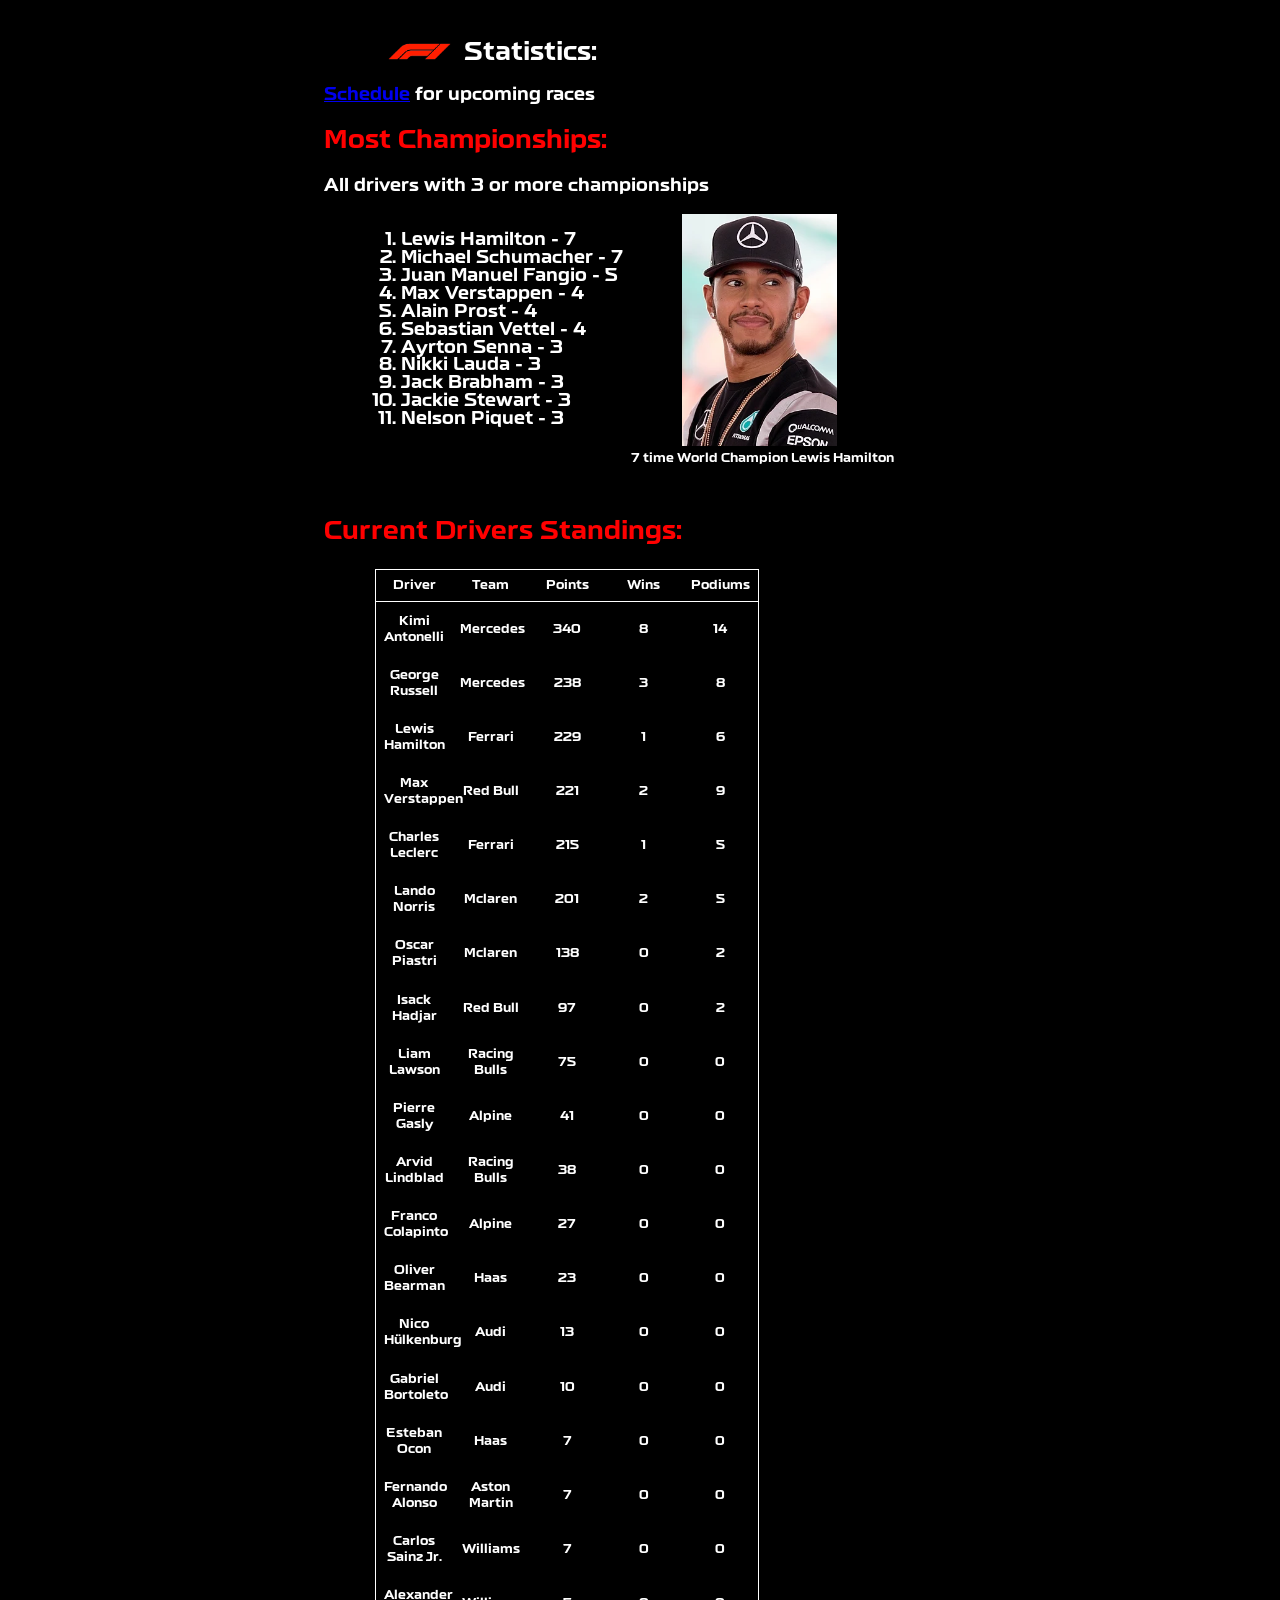
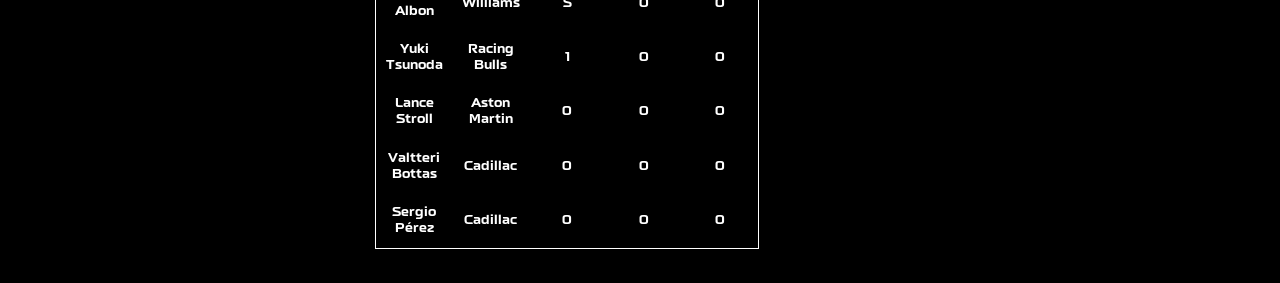
<file: index.html>
<!DOCTYPE html>
<html lang="en-us">
  <head>
    <link rel="stylesheet" type="text/css" href="main-page.css">
    <meta charset="utf-8">
    <meta name="viewport" content="width=device-width, initial-scale=1.0">
    <title>Formula 1 Statistics</title>
  </head>
  <body style="background-color: black">
    <div class="center" class="container-fluid">
      <img class ="logoimg"
      width=10%
      height=auto
      src="Images/f1.png"
      alt="F1"/>
      <h1>Statistics:</h1>

      <p><a href="https://www.formula1.com/en/racing/2026">Schedule</a> for upcoming races</p>

      <h2>Most Championships:</h2>

      <p>All drivers with 3 or more championships</p>

      <ol>
        <li>Lewis Hamilton - 7</li>
        <li>Michael Schumacher - 7</li>
        <li>Juan Manuel Fangio - 5</li>
        <li>Max Verstappen - 4</li>
        <li>Alain Prost - 4</li>
        <li>Sebastian Vettel - 4</li>
        <li>Ayrton Senna - 3</li>
        <li>Nikki Lauda - 3</li>
        <li>Jack Brabham - 3</li>
        <li>Jackie Stewart - 3</li>
        <li>Nelson Piquet - 3</li>
      </ol>

      <figure>
        <img width=28%
        length=auto  
        src="Images/hamilton.png"
        alt="Lewis Hamilton"/>
        <figcaption>7 time World Champion Lewis Hamilton</figcaption>
      </figure>
      

      <br>
      <h2>Current Drivers Standings:</h2>

      <table>
        <thead>
          <tr>
            <th scope="col">Driver</th>
            <th scope="col">Team</th>
            <th scope="col">Points</th>
            <th scope="col">Wins</th>
            <th scope="col">Podiums</th>
          </tr>
        </thead>
        <tbody>
          <tr>
            <th scope="row">Kimi Antonelli</th>
            <td>Mercedes</td>
            <td>340</td>
            <td>8</td>
            <td>14</td>
          </tr>
          <tr>
            <th scope="row">George Russell</th>
            <td>Mercedes</td>
            <td>238</td>
            <td>3</td>
            <td>8</td>
          </tr>
          <tr>
            <th scope="row">Lewis Hamilton</th>
            <td>Ferrari</td>
            <td>229</td>
            <td>1</td>
            <td>6</td>
          </tr>
          <tr>
            <th scope="row">Max Verstappen</th>
            <td>Red Bull</td>
            <td>221</td>
            <td>2</td>
            <td>9</td>
          </tr>
          <tr>
            <th scope="row">Charles Leclerc</th>
            <td>Ferrari</td>
            <td>215</td>
            <td>1</td>
            <td>5</td>
          </tr>
          <tr>
            <th scope="row">Lando Norris</th>
            <td>Mclaren</td>
            <td>201</td>
            <td>2</td>
            <td>5</td>
          </tr>
          <tr>
            <th scope="row">Oscar Piastri</th>
            <td>Mclaren</td>
            <td>138</td>
            <td>0</td>
            <td>2</td>
          </tr>
          <tr>
            <th scope="row">Isack Hadjar</th>
            <td>Red Bull</td>
            <td>97</td>
            <td>0</td>
            <td>2</td>
          </tr>
          <tr>
            <th scope="row">Liam Lawson</th>
            <td>Racing Bulls</td>
            <td>75</td>
            <td>0</td>
            <td>0</td>
          </tr>
          <tr>
            <th scope="row">Pierre Gasly</th>
            <td>Alpine</td>
            <td>41</td>
            <td>0</td>
            <td>0</td>
          </tr>
          <tr>
            <th scope="row">Arvid Lindblad</th>
            <td>Racing Bulls</td>
            <td>38</td>
            <td>0</td>
            <td>0</td>
          </tr>
          <tr>
            <th scope="row">Franco Colapinto</th>
            <td>Alpine</td>
            <td>27</td>
            <td>0</td>
            <td>0</td>
          </tr>
          <tr>
            <th scope="row">Oliver Bearman</th>
            <td>Haas</td>
            <td>23</td>
            <td>0</td>
            <td>0</td>
          </tr>
          <tr>
            <th scope="row">Nico Hülkenburg</th>
            <td>Audi</td>
            <td>13</td>
            <td>0</td>
            <td>0</td>
          </tr>
          <tr>
            <th scope="row">Gabriel Bortoleto</th>
            <td>Audi</td>
            <td>10</td>
            <td>0</td>
            <td>0</td>
          </tr>
          <tr>
            <th scope="row">Esteban Ocon</th>
            <td>Haas</td>
            <td>7</td>
            <td>0</td>
            <td>0</td>
          </tr>
          <tr>
            <th scope="row">Fernando Alonso</th>
            <td>Aston Martin</td>
            <td>7</td>
            <td>0</td>
            <td>0</td>
          </tr>
          <tr>
            <th scope="row">Carlos Sainz Jr.</th>
            <td>Williams</td>
            <td>7</td>
            <td>0</td>
            <td>0</td>
          </tr>
          <tr>
            <th scope="row">Alexander Albon</th>
            <td>Williams</td>
            <td>5</td>
            <td>0</td>
            <td>0</td>
          </tr>
          <tr>
            <th scope="row">Yuki Tsunoda</th>
            <td>Racing Bulls</td>
            <td>1</td>
            <td>0</td>
            <td>0</td>
          </tr>
          <tr>
            <th scope="row">Lance Stroll</th>
            <td>Aston Martin</td>
            <td>0</td>
            <td>0</td>
            <td>0</td>
          </tr>
          <tr>
            <th scope="row">Valtteri Bottas</th>
            <td>Cadillac</td>
            <td>0</td>
            <td>0</td>
            <td>0</td>
          </tr>
          <tr>
            <th scope="row">Sergio Pérez</th>
            <td>Cadillac</td>
            <td>0</td>
            <td>0</td>
            <td>0</td>
          </tr>
        </tbody>
      </table>
    </div>

  </body>
</html>
</file>
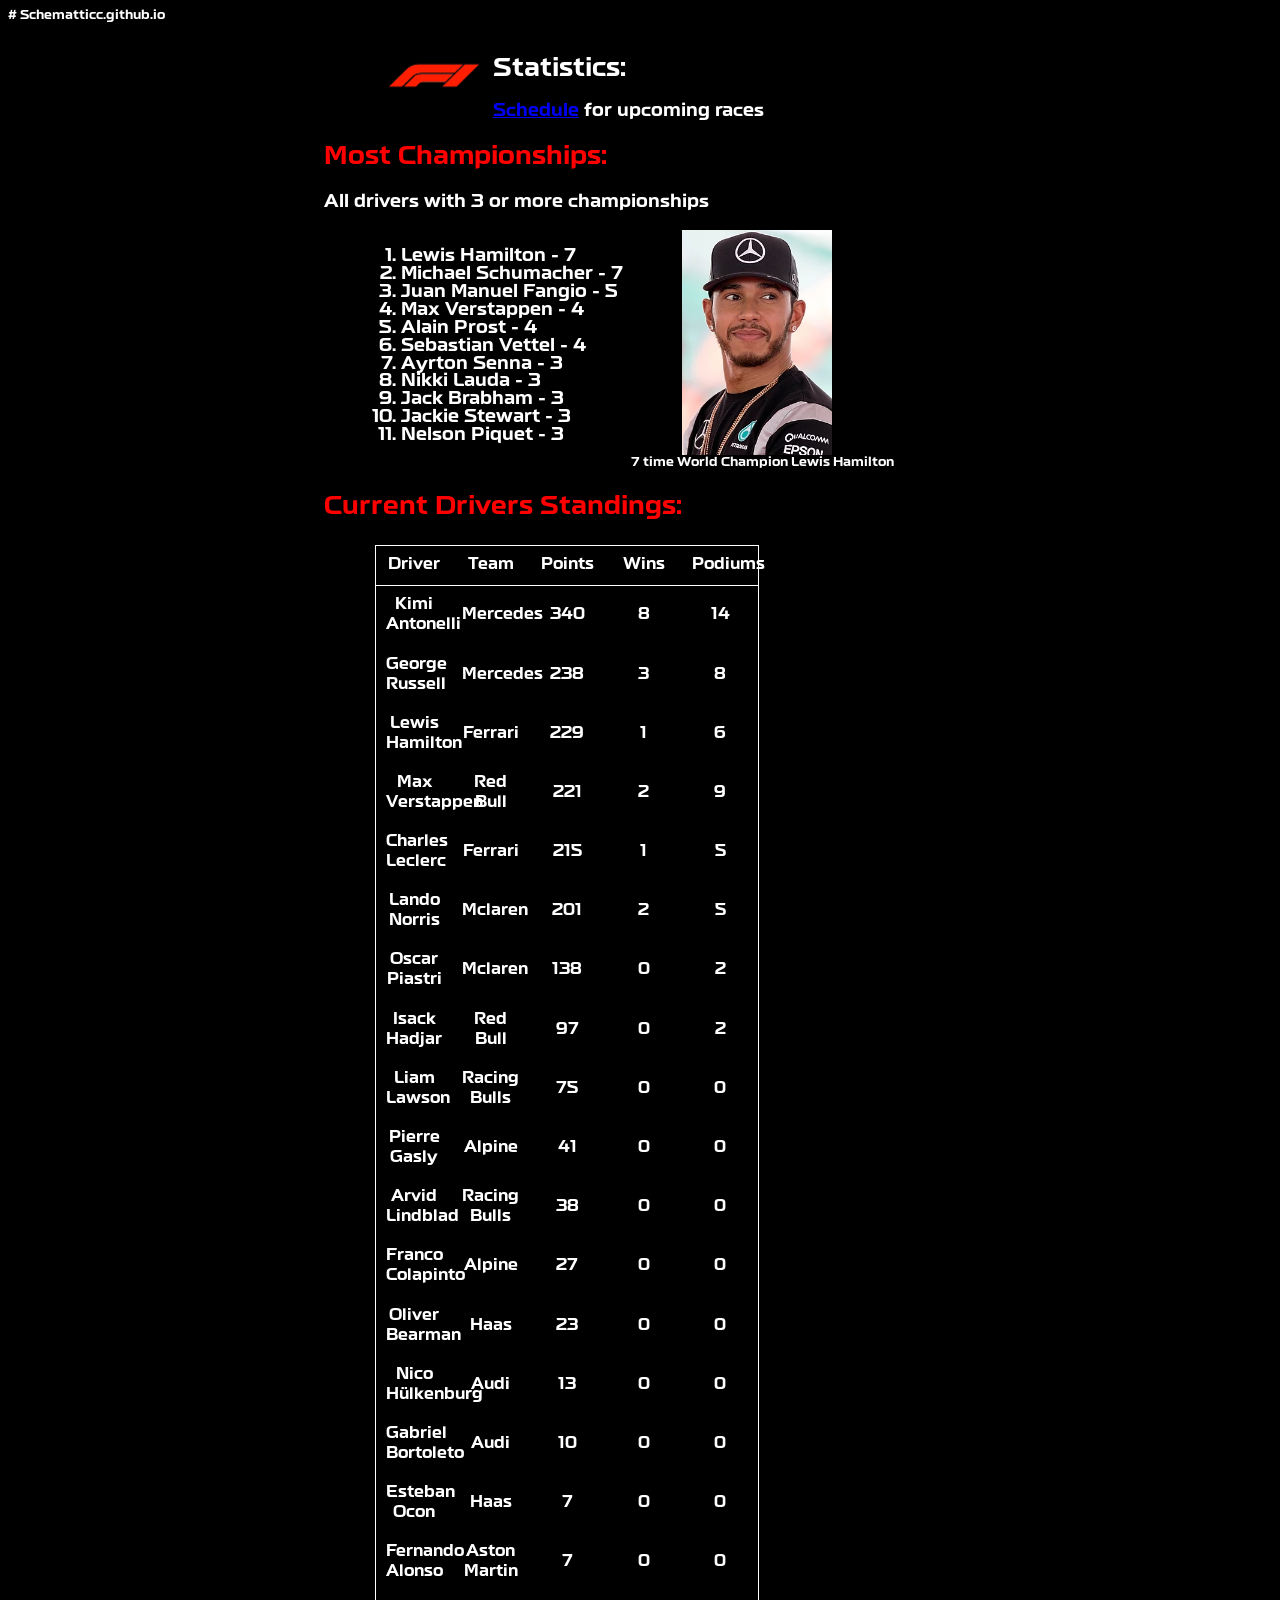
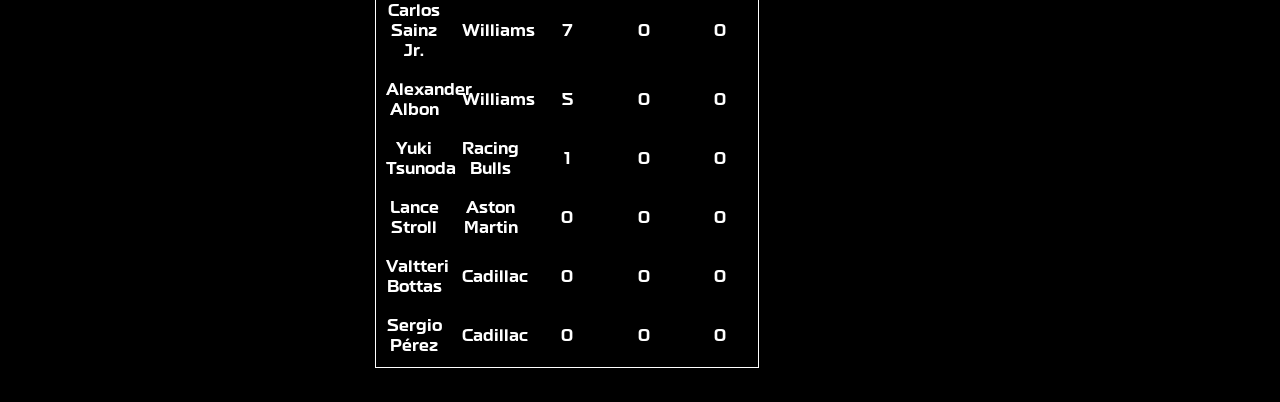
<file: README.html>
# Schematticc.github.io

<!DOCTYPE html>
<html lang="en-us">
  <head>
    <link rel="stylesheet" type="text/css" href="main-page.css">
    <meta charset="utf-8">
    <meta name="viewport" content="width=device-width">
    <title>Formula 1 Statistics</title>
  </head>
  <body style="background-color: black">
    <div class="center">
      <img class ="logoimg"
      width="92"
      height="51"
      src="Images/f1.png"
      alt="F1"/>
      <h1>Statistics:</h1>

      <p><a href="https://www.formula1.com/en/racing/2026">Schedule</a> for upcoming races</p>

      <h2>Most Championships:</h2>

      <p>All drivers with 3 or more championships</p>

      <ol>
        <li>Lewis Hamilton - 7</li>
        <li>Michael Schumacher - 7</li>
        <li>Juan Manuel Fangio - 5</li>
        <li>Max Verstappen - 4</li>
        <li>Alain Prost - 4</li>
        <li>Sebastian Vettel - 4</li>
        <li>Ayrton Senna - 3</li>
        <li>Nikki Lauda - 3</li>
        <li>Jack Brabham - 3</li>
        <li>Jackie Stewart - 3</li>
        <li>Nelson Piquet - 3</li>
      </ol>

      <figure>
        <img width="150"
        length="237"   
        src="Images/hamilton.png"
        alt="Lewis Hamilton"/>
        <figcaption>7 time World Champion Lewis Hamilton</figcaption>
      </figure>
      
      <h2>Current Drivers Standings:</h2>

      <table>
        <thead>
          <tr>
            <th scope="col">Driver</th>
            <th scope="col">Team</th>
            <th scope="col">Points</th>
            <th scope="col">Wins</th>
            <th scope="col">Podiums</th>
          </tr>
        </thead>
        <tbody>
          <tr>
            <th scope="row">Kimi Antonelli</th>
            <td>Mercedes</td>
            <td>340</td>
            <td>8</td>
            <td>14</td>
          </tr>
          <tr>
            <th scope="row">George Russell</th>
            <td>Mercedes</td>
            <td>238</td>
            <td>3</td>
            <td>8</td>
          </tr>
          <tr>
            <th scope="row">Lewis Hamilton</th>
            <td>Ferrari</td>
            <td>229</td>
            <td>1</td>
            <td>6</td>
          </tr>
          <tr>
            <th scope="row">Max Verstappen</th>
            <td>Red Bull</td>
            <td>221</td>
            <td>2</td>
            <td>9</td>
          </tr>
          <tr>
            <th scope="row">Charles Leclerc</th>
            <td>Ferrari</td>
            <td>215</td>
            <td>1</td>
            <td>5</td>
          </tr>
          <tr>
            <th scope="row">Lando Norris</th>
            <td>Mclaren</td>
            <td>201</td>
            <td>2</td>
            <td>5</td>
          </tr>
          <tr>
            <th scope="row">Oscar Piastri</th>
            <td>Mclaren</td>
            <td>138</td>
            <td>0</td>
            <td>2</td>
          </tr>
          <tr>
            <th scope="row">Isack Hadjar</th>
            <td>Red Bull</td>
            <td>97</td>
            <td>0</td>
            <td>2</td>
          </tr>
          <tr>
            <th scope="row">Liam Lawson</th>
            <td>Racing Bulls</td>
            <td>75</td>
            <td>0</td>
            <td>0</td>
          </tr>
          <tr>
            <th scope="row">Pierre Gasly</th>
            <td>Alpine</td>
            <td>41</td>
            <td>0</td>
            <td>0</td>
          </tr>
          <tr>
            <th scope="row">Arvid Lindblad</th>
            <td>Racing Bulls</td>
            <td>38</td>
            <td>0</td>
            <td>0</td>
          </tr>
          <tr>
            <th scope="row">Franco Colapinto</th>
            <td>Alpine</td>
            <td>27</td>
            <td>0</td>
            <td>0</td>
          </tr>
          <tr>
            <th scope="row">Oliver Bearman</th>
            <td>Haas</td>
            <td>23</td>
            <td>0</td>
            <td>0</td>
          </tr>
          <tr>
            <th scope="row">Nico Hülkenburg</th>
            <td>Audi</td>
            <td>13</td>
            <td>0</td>
            <td>0</td>
          </tr>
          <tr>
            <th scope="row">Gabriel Bortoleto</th>
            <td>Audi</td>
            <td>10</td>
            <td>0</td>
            <td>0</td>
          </tr>
          <tr>
            <th scope="row">Esteban Ocon</th>
            <td>Haas</td>
            <td>7</td>
            <td>0</td>
            <td>0</td>
          </tr>
          <tr>
            <th scope="row">Fernando Alonso</th>
            <td>Aston Martin</td>
            <td>7</td>
            <td>0</td>
            <td>0</td>
          </tr>
          <tr>
            <th scope="row">Carlos Sainz Jr.</th>
            <td>Williams</td>
            <td>7</td>
            <td>0</td>
            <td>0</td>
          </tr>
          <tr>
            <th scope="row">Alexander Albon</th>
            <td>Williams</td>
            <td>5</td>
            <td>0</td>
            <td>0</td>
          </tr>
          <tr>
            <th scope="row">Yuki Tsunoda</th>
            <td>Racing Bulls</td>
            <td>1</td>
            <td>0</td>
            <td>0</td>
          </tr>
          <tr>
            <th scope="row">Lance Stroll</th>
            <td>Aston Martin</td>
            <td>0</td>
            <td>0</td>
            <td>0</td>
          </tr>
          <tr>
            <th scope="row">Valtteri Bottas</th>
            <td>Cadillac</td>
            <td>0</td>
            <td>0</td>
            <td>0</td>
          </tr>
          <tr>
            <th scope="row">Sergio Pérez</th>
            <td>Cadillac</td>
            <td>0</td>
            <td>0</td>
            <td>0</td>
          </tr>
        </tbody>
      </table>
    </div>

  </body>
</html>
</file>
<file: main-page.css>
@font-face{
font-family: neusharp;
src:url("neusharp/Neusharp-Bold.otf");
}

html {
font-family: neusharp;
font-size: 1vw;
color:white;
align-items: center;
}

h2 {
font-size: 2vw;
color: red;
display: flex;
}

ul,ol,dl,p {
font-size: 1.4vw;
}

li, p {
line-height: 1.0;
}

/* Ordered list styles */

ol {
float:left;
padding-left: 6vw;
list-style-type: decimal;
text-align: left;
width: 18vw;
height: 16vw;
}

/* Description list styles */

dd, dt {
line-height: 1.5;
}

dt {
font-weight: bold;
}

img {
margin-left: 4vw;
}

table {
table-layout: fixed;
margin: 1vw 4vw;
border-collapse: collapse;
border-top: 1px solid white;
border-bottom: 1px solid white;
border-left: 1px solid white;
border-right: 1px solid white;
width: 30rem;
height: 100rem;
}

thead {
border-bottom: 1px solid white;
}

th, td {
padding: 0.6em;
}

td {
text-align: center;
}

.logoimg {
padding: 1rem;
float: left;
}

.center {
margin: auto;
width: 50%;
padding: 1rem;
}
</file>
